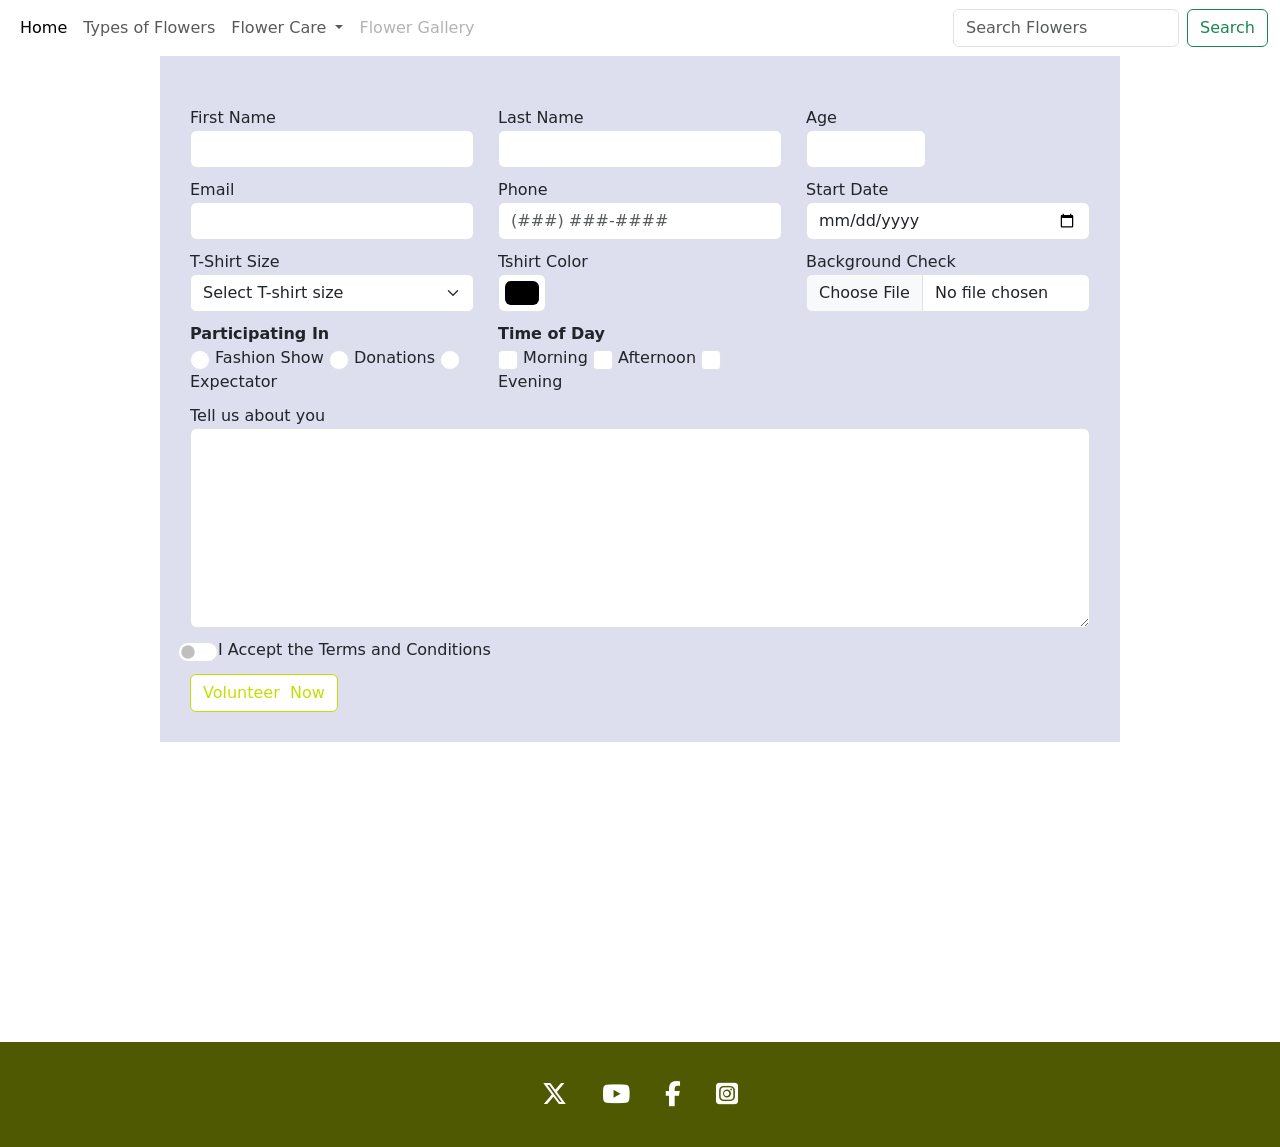
<file: form.html>
<!DOCTYPE html>
<html lang="en">

<head>
    <meta charset="UTF-8" />
    <meta name="viewport" content="width=device-width, initial-scale=1.0" />
    <title>Naveen Williams-Rogers</title>

    <!-- Bootstrap CDN CSS -->
    <link href="https://cdn.jsdelivr.net/npm/bootstrap@5.3.3/dist/css/bootstrap.min.css" rel="stylesheet"
        integrity="sha384-QWTKZyjpPEjISv5WaRU9OFeRpok6YctnYmDr5pNlyT2bRjXh0JMhjY6hW+ALEwIH" crossorigin="anonymous" />

    <!-- Font Awesome CDN CSS -->
    <link rel="stylesheet" href="https://cdnjs.cloudflare.com/ajax/libs/font-awesome/6.7.2/css/all.min.css"
        integrity="sha512-Evv84Mr4kqVGRNSgIGL/F/aIDqQb7xQ2vcrdIwxfjThSH8CSR7PBEakCr51Ck+w+/U6swU2Im1vVX0SVk9ABhg=="
        crossorigin="anonymous" referrerpolicy="no-referrer" />

    <!-- Local CSS -->
    <link href="css/form.css" rel="stylesheet" />


    <style>
        h1 {
            display: none;
        }
    </style>
</head>

<body>
    <!-- begin header -->
    <header-component></header-component>
    <!-- end header -->

    <main>
        <!-- Begin Form -->
        <div class="web-form">
            <form class="needs-validation" data-netlify="true" novalidate>
                <div class="row">
                    <!-- first name -->
                    <div class="col-12 col-xxs-12 col-xs-12 col-md-4 col-lg-4 col-xl-4 col-xxl-4">
                        <label for="first-name">First Name</label>
                        <input type="text" id="first-name" name="firstName" class="form-control" />
                    </div>

                    <!-- last name -->
                    <div class="col-12 col-xxs-12 col-xs-12 col-md-4 col-lg-4 col-xl-4 col-xxl-4">
                        <label for="last-name">Last Name</label>
                        <input type="text" id="last-name" name="lastName" class="form-control" />
                    </div>

                    <!-- Age - number -->
                    <div class="col-12 col-xxs-12 col-xs-12 col-md-4 col-lg-4 col-xl-4 col-xxl-4">
                        <label for="age">Age</label>
                        <input type="number" name="age" id="age" min="18" max="120" class="form-control" />
                    </div>

                    <!-- Email - email -->
                    <div class="col-12 col-xxs-12 col-xs-12 col-md-4 col-lg-4 col-xl-4 col-xxl-4">
                        <label for="email">Email</label>
                        <input type="email" name="email" id="email" class="form-control" />
                    </div>

                    <!-- phone -->
                    <div class="col-12 col-xxs-12 col-xs-12 col-md-4 col-lg-4 col-xl-4 col-xxl-4">
                        <label for="phone">Phone</label>
                        <input type="text" name="phone" id="phone" placeholder="(###) ###-####" class="form-control" />
                    </div>

                    <!-- Start Date - date -->
                    <div class="col-12 col-xxs-12 col-xs-12 col-md-4 col-lg-4 col-xl-4 col-xxl-4">
                        <label for="start-date">Start Date</label>
                        <input type="date" id="start-date" name="startDate" required class="form-control" />
                    </div>

                    <!-- Tshirt - Select field -->
                    <div class="col-12 col-xxs-12 col-xs-12 col-md-4 col-lg-4 col-xl-4 col-xxl-4">
                        <label for="t-shirt">T-Shirt Size</label>
                        <select id="t-shirt" required class="form-select">
                            <option value="">Select T-shirt size</option>
                            <option value="XXS">XXS</option>
                            <option value="XS">XS</option>
                            <option value="S">S</option>
                            <option value="M">M</option>
                            <option value="L">L</option>
                            <option value="XL">XL</option>
                            <option value="XXL">XXL</option>
                            <option value="CUSTOM">CUSTOM</option>
                        </select>
                        <input type="text" id="custom" name="custom" placeholder="Please input a custom size" disabled
                            class="form-control" />
                    </div>

                    <!-- Tshirt Color - Color-->
                    <div class="col-12 col-xxs-12 col-xs-12 col-md-4 col-lg-4 col-xl-4 col-xxl-4">
                        <label for="color">Tshirt Color</label>
                        <input type="color" name="color" id="color" class="form-control form-control-color" />
                    </div>

                    <!-- Backgroun Check - Upload file -->
                    <div class="col-12 col-xxs-12 col-xs-12 col-md-4 col-lg-4 col-xl-4 col-xxl-4">
                        <label for="background-check">Background Check</label>
                        <input type="file" id="background-check" accept=".pdf" class="form-control" />
                    </div>

                    <!-- Participating In - Radio Buttons -->
                    <div class="col-12 col-xxs-12 col-xs-12 col-md-4 col-lg-4 col-xl-4 col-xxl-4">
                        <strong>Participating In</strong><br />

                        <input type="radio" name="participation" id="fashion-show" value="Fashion Show" required
                            class="form-check-input radio" />
                        <label for="fashion-show">Fashion Show</label>

                        <input type="radio" name="participation" id="donations" value="Donations" required
                            class="form-check-input radio" />
                        <label for="donations">Donations</label>

                        <input type="radio" name="participation" id="expectator" value="Expectator" required
                            class="form-check-input radio" />
                        <label for="expectator">Expectator</label>
                    </div>

                    <!-- Time of Day - Checkbox Fields -->
                    <div class="col-12 col-xxs-12 col-xs-12 col-md-4 col-lg-4 col-xl-4 col-xxl-4">
                        <strong>Time of Day</strong><br />

                        <input type="checkbox" name="timeOfDay" id="time-of-day-morning" value="Morning" required
                            class="form-check-input checkbox timeOfDay" />
                        <label for="time-of-day-morning">Morning</label>

                        <input type="checkbox" name="timeOfDay" id="time-of-day-afternoon" value="Afternoon" required
                            class="form-check-input checkbox timeOfDay" />
                        <label for="time-of-day-afternoon">Afternoon</label>

                        <input type="checkbox" name="timeOfDay" id="time-of-day-evening" value="Evening" required
                            class="form-check-input checkbox timeOfDay" />
                        <label for="time-of-day-evening">Evening</label>
                    </div>

                    <!-- Comments -->
                    <div class="col-12">
                        <label for="about-you">Tell us about you</label><br />
                        <textarea name="about-you" id="about-you" class="form-control"></textarea>
                    </div>

                    <!-- Terms and Conditions - Checkbox with toggle switch-->
                    <div class="col-12 form-check form-switch">
                        <input required type="checkbox" name="terms" id="terms-and-conditions" value="Yes"
                            class="form-check-input checkbox" />
                        <label for="terms-and-conditions">I Accept the Terms and Conditions</label>
                    </div>

                    <!-- submit button -->
                    <div class="col-12">
                        <input type="submit" id="submit" name="submit" value="Volunteer  Now"
                            class="submit btn btn-primary" />
                    </div>
                </div>
            </form>
        </div>
        <!-- End Form -->
    </main>

    <!-- begin footer -->
    <footer-component></footer-component>
    <!-- end footer -->
    <section>
        <!-- Bootstrap CDN JS -->
        <script src="https://cdn.jsdelivr.net/npm/bootstrap@5.3.3/dist/js/bootstrap.bundle.min.js"
            integrity="sha384-YvpcrYf0tY3lHB60NNkmXc5s9fDVZLESaAA55NDzOxhy9GkcIdslK1eN7N6jIeHz"
            crossorigin="anonymous"></script>

        <!-- Local JS File with Header -->
        <script src="js/header.js"></script>

        <!-- Local JS File with Footer -->
        <script src="js/footer.js"></script>

        <!-- local js file for form -->
        <script src="js/form.js"></script>
    </section>
</body>

</html>
</file>
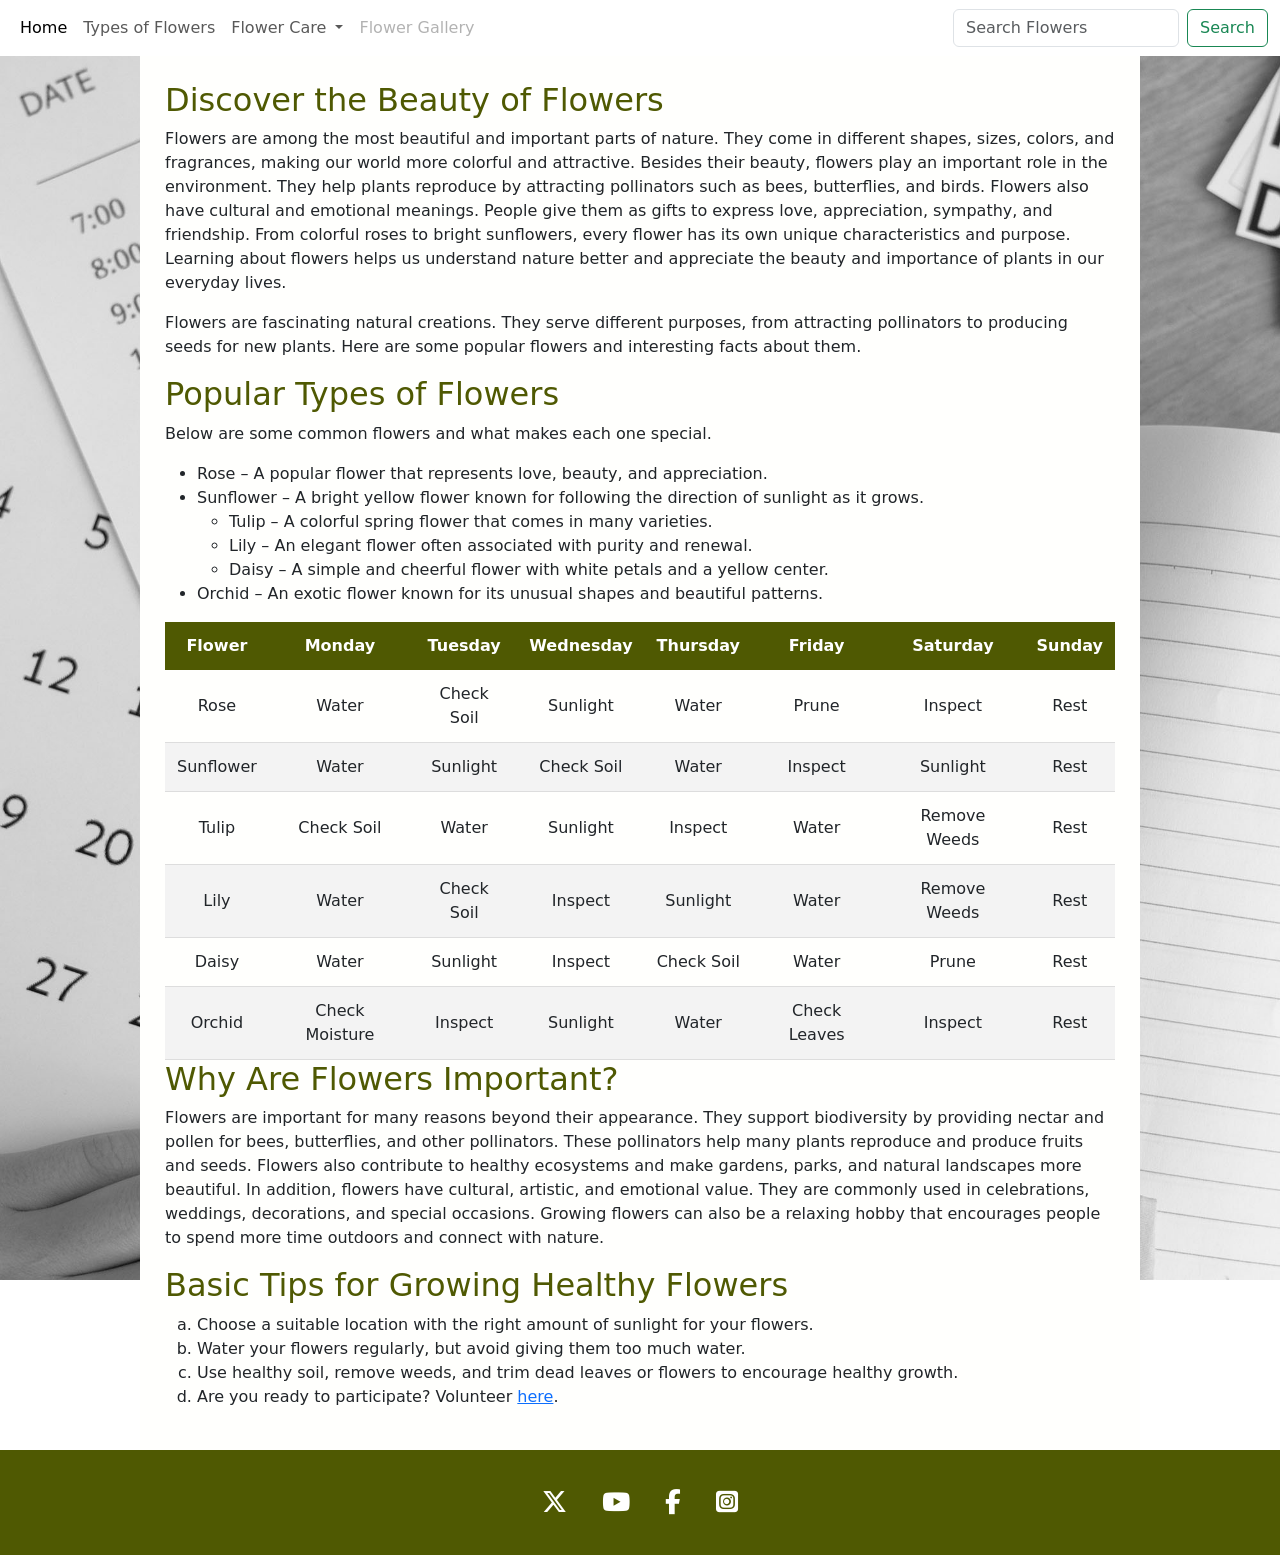
<file: schedule.html>
<!DOCTYPE html>
<html lang="en">
  <head>
    <meta charset="UTF-8" />
    <meta name="viewport" content="width=device-width, initial-scale=1.0" />
    <title>Raul's Flower Page</title>

    <!-- Bootstrap CDN CSS -->
    <link href="https://cdn.jsdelivr.net/npm/bootstrap@5.3.3/dist/css/bootstrap.min.css" rel="stylesheet" integrity="sha384-QWTKZyjpPEjISv5WaRU9OFeRpok6YctnYmDr5pNlyT2bRjXh0JMhjY6hW+ALEwIH" crossorigin="anonymous" />

    <!-- Font Awesome CDN CSS -->
    <link rel="stylesheet" href="https://cdnjs.cloudflare.com/ajax/libs/font-awesome/6.7.2/css/all.min.css" integrity="sha512-Evv84Mr4kqVGRNSgIGL/F/aIDqQb7xQ2vcrdIwxfjThSH8CSR7PBEakCr51Ck+w+/U6swU2Im1vVX0SVk9ABhg==" crossorigin="anonymous" referrerpolicy="no-referrer" />

    <!-- Local CSS -->
    <link href="css/schedule.css" rel="stylesheet" />

    <style>
      h1 {
        display: none;
      }
    </style>
  </head>
  <body>
    <!-- begin header -->
    <header-component></header-component>
    <!-- end header -->

    <main>
      <div class="wrapper-body">
        <div class="wrapper-main">
          <div class="wrapper-content">
            <h2>Discover the Beauty of Flowers</h2>
            <p>
              Flowers are among the most beautiful and important parts of nature. They come in different shapes, sizes, colors, and fragrances, making our world more colorful and attractive. Besides their beauty, flowers play an important role in the environment. They help plants reproduce by attracting pollinators such as bees, butterflies, and birds. Flowers also have cultural and emotional meanings. People give them as gifts to express love, appreciation, sympathy, and friendship. From colorful roses to bright sunflowers, every flower has its own unique characteristics and purpose. Learning about flowers helps us understand nature better and appreciate the beauty and importance of plants in our everyday lives.
            </p>
          </div>


                <!-- begin top list -->
                <div class="wrapper-content">
                    <h1>All About Flowers</h1>
                    <p>
                        Flowers are fascinating natural creations. They serve different purposes, from attracting pollinators to producing seeds for new plants. Here are some popular flowers and interesting facts about them.
                    </p>

                    <h2>Popular Types of Flowers</h2>
                    <p>Below are some common flowers and what makes each one special.</p>

                    <ul>
                        <li>Rose – A popular flower that represents love, beauty, and appreciation.</li>
                        <li>Sunflower – A bright yellow flower known for following the direction of sunlight as it grows.</li>
                        <ul>
                            <li>Tulip – A colorful spring flower that comes in many varieties.</li>
                            <li>Lily – An elegant flower often associated with purity and renewal.</li>
                            <li>Daisy – A simple and cheerful flower with white petals and a yellow center.</li>
                        </ul>
                        <li>Orchid – An exotic flower known for its unusual shapes and beautiful patterns.</li>

                    </ul>
                </div>
                <!-- end top list -->



          <table class="content-table">
            <thead>
              <tr>
                <th>Flower</th>
                <th>Monday</th>
                <th>Tuesday</th>
                <th>Wednesday</th>
                <th>Thursday</th>
                <th>Friday</th>
                <th>Saturday</th>
                <th>Sunday</th>
              </tr>
            </thead>

            <tbody>
              <tr>
                <td>Rose</td>
                <td>Water</td>
                <td>Check Soil</td>
                <td>Sunlight</td>
                <td>Water</td>
                <td>Prune</td>
                <td>Inspect</td>
                <td>Rest</td>
              </tr>

              <tr>
                <td>Sunflower</td>
                <td>Water</td>
                <td>Sunlight</td>
                <td>Check Soil</td>
                <td>Water</td>
                <td>Inspect</td>
                <td>Sunlight</td>
                <td>Rest</td>
              </tr>

              <tr>
                <td>Tulip</td>
                <td>Check Soil</td>
                <td>Water</td>
                <td>Sunlight</td>
                <td>Inspect</td>
                <td>Water</td>
                <td>Remove Weeds</td>
                <td>Rest</td>
              </tr>

              <tr>
                <td>Lily</td>
                <td>Water</td>
                <td>Check Soil</td>
                <td>Inspect</td>
                <td>Sunlight</td>
                <td>Water</td>
                <td>Remove Weeds</td>
                <td>Rest</td>
              </tr>

              <tr>
                <td>Daisy</td>
                <td>Water</td>
                <td>Sunlight</td>
                <td>Inspect</td>
                <td>Check Soil</td>
                <td>Water</td>
                <td>Prune</td>
                <td>Rest</td>
              </tr>

              <tr>
                <td>Orchid</td>
                <td>Check Moisture</td>
                <td>Inspect</td>
                <td>Sunlight</td>
                <td>Water</td>
                <td>Check Leaves</td>
                <td>Inspect</td>
                <td>Rest</td>
              </tr>
            </tbody>
          </table>

          <div class="wrapper-content">
            <h2>Why Are Flowers Important?</h2>
            <p>
              Flowers are important for many reasons beyond their appearance. They support biodiversity by providing nectar and pollen for bees, butterflies, and other pollinators. These pollinators help many plants reproduce and produce fruits and seeds. Flowers also contribute to healthy ecosystems and make gardens, parks, and natural landscapes more beautiful. In addition, flowers have cultural, artistic, and emotional value. They are commonly used in celebrations, weddings, decorations, and special occasions. Growing flowers can also be a relaxing hobby that encourages people to spend more time outdoors and connect with nature.
            </p>
          
               <!-- begin bottom list -->
                <div class="wrapper-content">
                    <h2>Basic Tips for Growing Healthy Flowers</h2>
                    <ol type="a">
                        <li>Choose a suitable location with the right amount of sunlight for your flowers.</li>
                        <li>Water your flowers regularly, but avoid giving them too much water.</li>
                        <li>Use healthy soil, remove weeds, and trim dead leaves or flowers to encourage healthy growth.</li>
                        <li>Are you ready to participate? Volunteer <a href="form.html">here</a>.</li>
                    </ol>
                </div>
                <!-- end bottom list -->

        
        </div>
        </div>
      </div>
    </main>

    <!-- begin footer -->
    <footer-component></footer-component>
    <!-- end footer -->
    <section>
      <!-- Bootstrap CDN JS -->
      <script src="https://cdn.jsdelivr.net/npm/bootstrap@5.3.3/dist/js/bootstrap.bundle.min.js" integrity="sha384-YvpcrYf0tY3lHB60NNkmXc5s9fDVZLESaAA55NDzOxhy9GkcIdslK1eN7N6jIeHz" crossorigin="anonymous"></script>

      <!-- Local JS File with Header -->
      <script src="js/header.js"></script>

      <!-- Local JS File with Footer -->
      <script src="js/footer.js"></script>
    </section>
  </body>
</html>
</file>
<file: css/form.css>
@import 'global.css';
@import 'main.css';

.web-form {
    width: 75%;
    position: relative;
    margin: auto;
    background-color: #dddeee;
    padding: 30px;
    margin-bottom: 300px;
}

.web-form div {
    margin-top: 10px;
}

#age {
    width: 120px;
}

#custom {
    margin-top: 5px;
    display: none;
}

#terms-and-conditions {
    width: 40px !important;
    height: 20px !important;
}

#about-you {
    width: 100%;
    height: 200px;
}

.radio,
.checkbox {
    width: 20px !important;
    height: 20px !important;
}

.submit {
    border-color: var(--secondaryColor) !important;
    background-color: #ffffff;
    color: var(--secondaryColor) !important;
}

.submit:hover {
    background-color: #ffffff;
    color: #000000;
}
</file>
<file: css/schedule.css>
@import 'global.css';
@import 'main.css';


.wrapper-body {
    background-image: url("https://naveenwilliamsrogers11.github.io/imed-1316-fall-2026/images/background-image.jpg");
    background-repeat: no-repeat;
    background-attachment: fixed;
    background-size: cover;
}

.wrapper-main {
    width: 100%;
    max-width: 1000px;
    margin: auto;
    background-color:  #fffffd !important;
    padding: 25px;
    margin-bottom: 0;
}

.wrapper-content {
    margin: auto;
    width: 100%;
    max-width: 1000px;
}

.content-table {
    border-collapse: collapse;
    width:100%;
    max-width: 1000px;
    margin: auto;
    text-align: center;
}

.content-table thead tr th {
    background-color: var(--primaryColor) !important;
    color: #ffffff;
}

.content-table th,
.content-table td {
    padding: 12px;
}

.content-table tbody tr {
    border-bottom: 1px solid #dddddd;
}

.content-table tbody tr:nth-of-type(even) {
    background-color: #f3f3f3;
}
</file>
